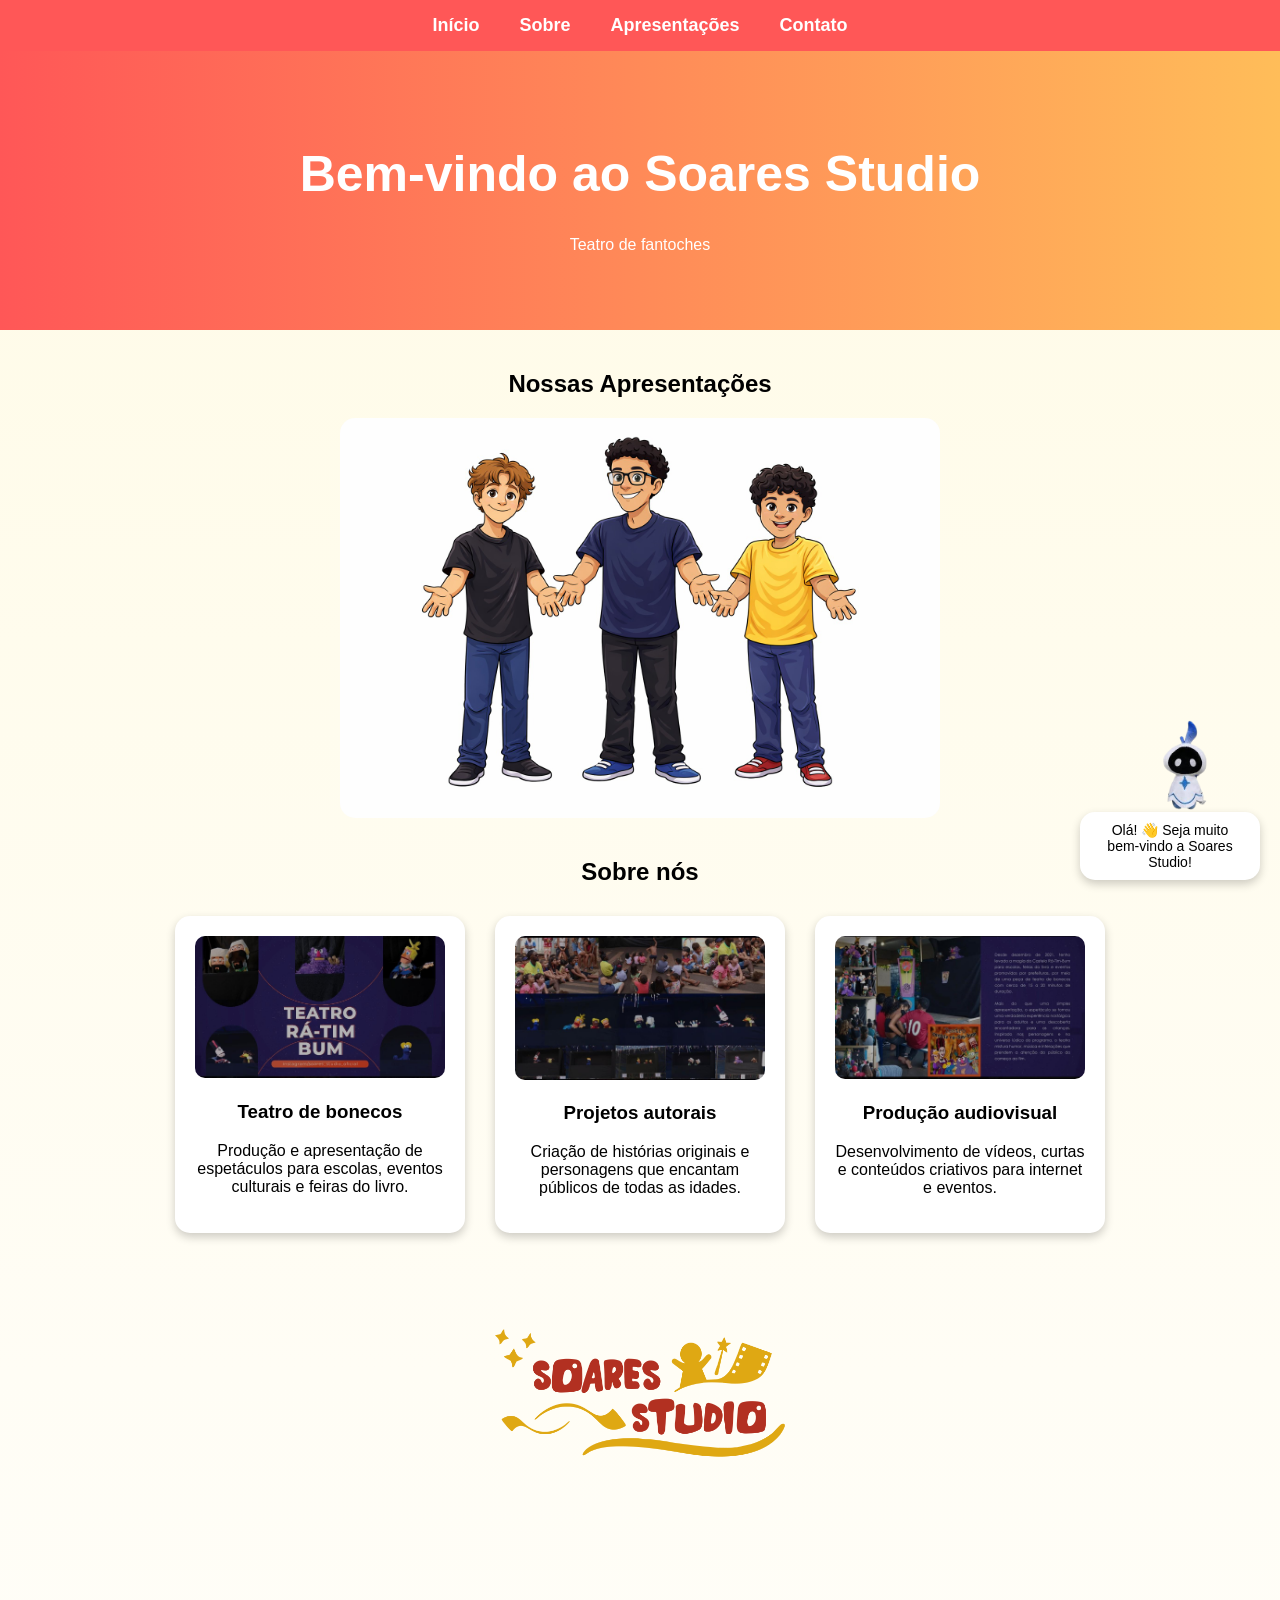
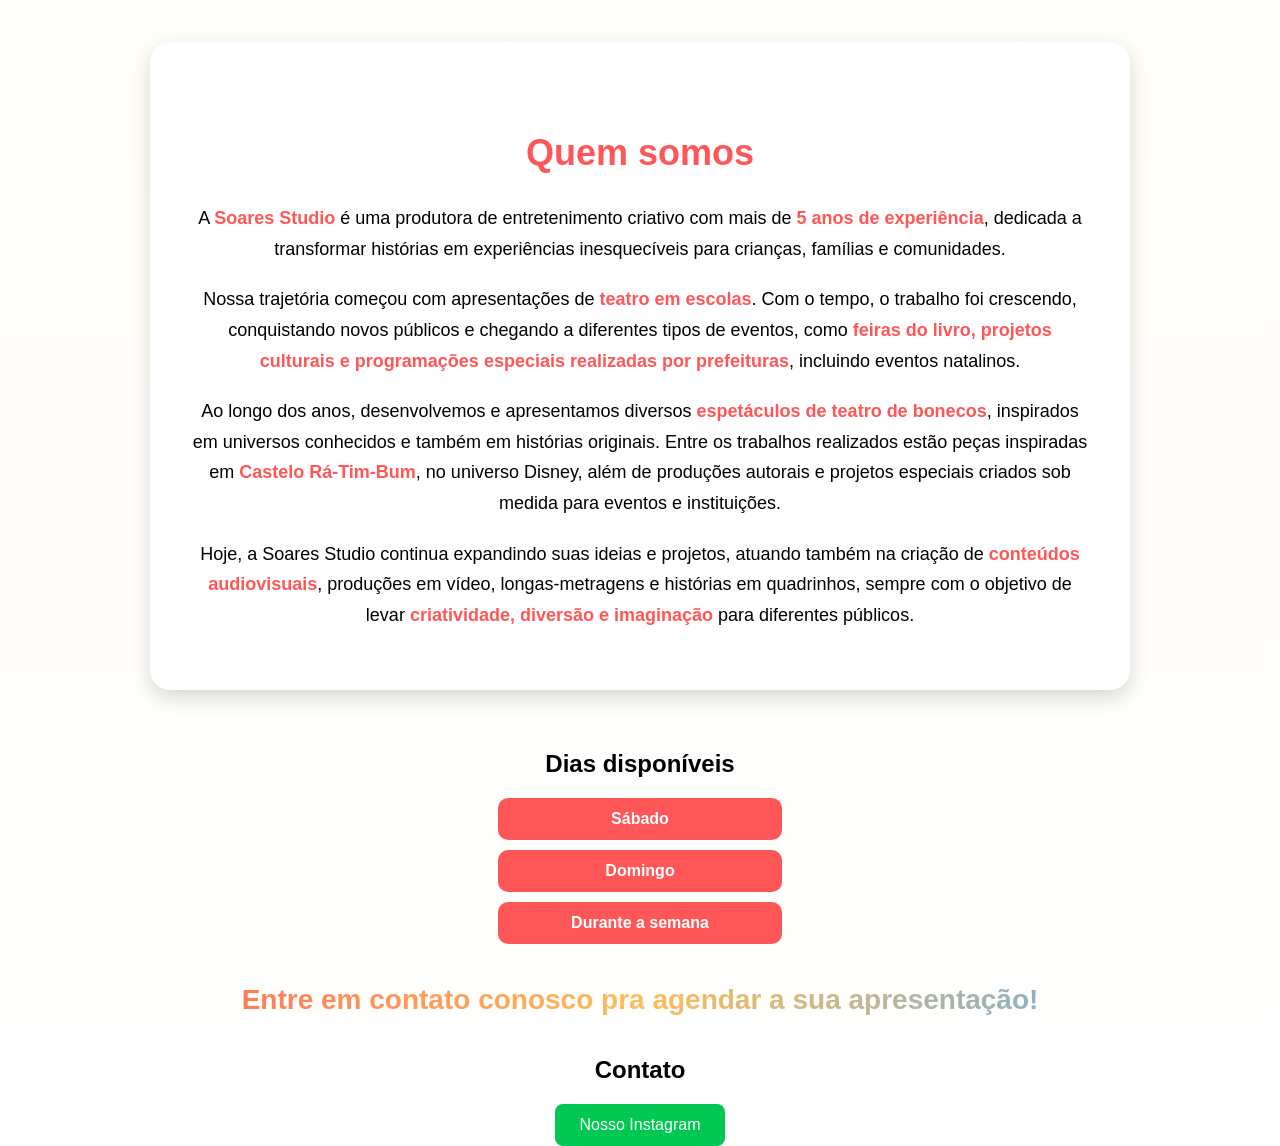
<file: index.html>
<!DOCTYPE html>
<html lang="pt-br">

<head>
<meta charset="UTF-8">
<meta name="viewport" content="width=device-width, initial-scale=1.0">
<title>Soares Studio</title>
<link rel="stylesheet" href="style.css">
</head>

<body>

<nav class="menu">
<a href="#inicio">Início</a>
<a href="#sobre">Sobre</a>
<a href="#apresentacoes">Apresentações</a>
<a href="#contato">Contato</a>
</nav>

<header id="inicio">

<h1>Bem-vindo ao Soares Studio</h1>
<p>Teatro de fantoches</p>

</header>

<section id="apresentacoes">

<h2>Nossas Apresentações</h2>

<div class="carrossel">

<img class="slide" src="foto 1 .jpeg">
<img class="slide" src="foto 2 .jpeg">
<img class="slide" src="foto 3 .jpeg">
<img class="slide" src="foto 5.jpeg">
<img class="slide" src="foto 6 .jpeg">
<img class="slide" src="foto 7.jpeg">

</div>

</section>

<section id="sobre">

<h2>Sobre nós</h2>

<div class="cards">

<div class="card">
<img src="foto 9.jpeg">
<h3>Teatro de bonecos</h3>
<p>Produção e apresentação de espetáculos para escolas, eventos culturais e feiras do livro.</p>
</div>

<div class="card">
<img src="foto 10.jpeg">
<h3>Projetos autorais</h3>
<p>Criação de histórias originais e personagens que encantam públicos de todas as idades.</p>
</div>

<div class="card">
<img src="foto 8 .jpeg">
<h3>Produção audiovisual</h3>
<p>Desenvolvimento de vídeos, curtas e conteúdos criativos para internet e eventos.</p>
</div>

</div>








<img src="logo-amarela-e-vermelho.png" class="foto-historia">




<div class="quem-somos">

<h2>Quem somos</h2>

<p>
A <strong>Soares Studio</strong> é uma produtora de entretenimento criativo
com mais de <strong>5 anos de experiência</strong>, dedicada a transformar
histórias em experiências inesquecíveis para crianças, famílias e comunidades.
</p>

<p>
Nossa trajetória começou com apresentações de <strong>teatro em escolas</strong>.
Com o tempo, o trabalho foi crescendo, conquistando novos públicos e chegando
a diferentes tipos de eventos, como <strong>feiras do livro, projetos culturais
e programações especiais realizadas por prefeituras</strong>, incluindo eventos natalinos.
</p>

<p>
Ao longo dos anos, desenvolvemos e apresentamos diversos
<strong>espetáculos de teatro de bonecos</strong>, inspirados em universos conhecidos
e também em histórias originais. Entre os trabalhos realizados estão peças
inspiradas em <strong>Castelo Rá-Tim-Bum</strong>, no universo Disney,
além de produções autorais e projetos especiais criados sob medida
para eventos e instituições.
</p>

<p>
Hoje, a Soares Studio continua expandindo suas ideias e projetos,
atuando também na criação de <strong>conteúdos audiovisuais</strong>,
produções em vídeo, longas-metragens e histórias em quadrinhos,
sempre com o objetivo de levar <strong>criatividade, diversão e imaginação</strong>
para diferentes públicos.
</p>

</div>


</section>

<section class="dias">

<h2>Dias disponíveis</h2>

<div class="botoes">

<div onclick="mostrarHorarios('sabado')">Sábado</div>
<div onclick="mostrarHorarios('domingo')">Domingo</div>
<div onclick="mostrarHorarios('semana')">Durante a semana</div>

</div>

<div id="horarios" class="horarios"></div>

</section>


<h2 class="chamada">
    Entre em contato conosco pra agendar a sua apresentação!
</h2>

<section id="contato">

<h2>Contato</h2>

<a href="https://www.instagram.com/soares_studio_oficial?igsh=MWh3M2ZyODJnMzVpZA==">
<button>Nosso Instagram</button>
</a>

</section>





<div class="mascote-container">

<img src="images-removebg-preview.png" class="mascote">

<div class="balao">
    Olá! 👋  Seja muito bem-vindo a Soares Studio!

</div>
</div>





<script src="script.js"></script>

</body>
</html>
</file>
<file: style.css>
body{
margin:0;
font-family:Arial;
text-align:center;
background:linear-gradient(
    180deg,
    #fffbe6,
    #fffdf5,
    #ffffff
);
}

html{
scroll-behavior:smooth;
}

.menu{
background:#ff5757;
padding:15px;
display:flex;
justify-content:center;
gap:40px;
position:sticky;
top:0;
}

.menu a{
color:white;
text-decoration:none;
font-weight:bold;
font-size:18px;
}

header{
background:linear-gradient(90deg,#ff5757,#ffbd59);
color:white;
padding:60px;
}

h1{
font-size:50px;
}

h2{
margin-top:40px;
}

.carrossel{
width:600px;
margin:auto;
}

.slide{
width:100%;
border-radius:15px;
display:none;
}

.cards{
display:flex;
justify-content:center;
gap:30px;
flex-wrap:wrap;
margin-top:30px;
}

.card{
background:white;
width:250px;
padding:20px;
border-radius:15px;
box-shadow:0 4px 10px rgba(0,0,0,0.2);
}

.card img{
width:100%;
border-radius:10px;
}

.texto{
max-width:700px;
margin:40px auto;
font-size:18px;
}

.dias{
margin-top:40px;
}

.botoes div{
background:#ff5757;
color:white;
padding:12px;
margin:10px auto;
width:260px;
border-radius:10px;
font-weight:bold;
}

button{
background:#00c853;
border:none;
padding:12px 25px;
color:white;
font-size:16px;
border-radius:8px;
cursor:pointer;
}

button:hover{
background:#00a843;
}

.mascote{
position:fixed;
bottom:90px;
right:50px;
width:80px;
animation:flutuar 3s ease-in-out infinite;
}

@keyframes flutuar{
0%{transform:translateY(0);}
50%{transform:translateY(-15px);}
100%{transform:translateY(0);}
}





.quem-somos{

background:white;
max-width:900px;
margin:60px auto;
padding:40px;

border-radius:20px;

box-shadow:0 8px 20px rgba(0,0,0,0.15);

font-size:18px;
line-height:1.7;

}

.quem-somos h2{

font-size:36px;
color:#ff5757;
margin-bottom:20px;

}

.quem-somos p{

margin-bottom:20px;

}

.quem-somos strong{

color:#ff5757;

}

.foto-historia{
width:25%;
border-radius:15px;
margin-bottom:25px;
}


.mascote-container{
position:fixed;
bottom:20px;
right:20px;
display:flex;
flex-direction:column;
align-items:center;
}

.mascote{
width:90px;
animation:flutuar 3s ease-in-out infinite;
}

.balao{
background:white;
padding:10px 15px;
border-radius:15px;
box-shadow:0 4px 10px rgba(0,0,0,0.2);
margin-top:8px;
font-size:14px;
max-width:150px;
text-align:center;
}

.mascote-container{
position:fixed;
bottom:20px;
right:20px;
display:flex;
flex-direction:column;
align-items:center;
}

.mascote{
width:90px;
animation:flutuar 3s ease-in-out infinite;
}

.balao{
background:white;
padding:10px 15px;
border-radius:15px;
box-shadow:0 4px 10px rgba(0,0,0,0.2);
margin-top:8px;
font-size:14px;
max-width:150px;
text-align:center;
}


.chamada{

font-size:28px;
margin-bottom:20px;

background: linear-gradient(90deg,#ff5757,#ffbd59,#4dabff);

-webkit-background-clip:text;
color:transparent;

font-weight:bold;
}

.horarios{

margin-top:20px;
font-size:18px;
font-weight:bold;

}

.horario{

background:#4dabff;
color:white;

padding:10px;
margin:8px auto;

width:200px;

border-radius:10px;

}

.horario{

background:#4dabff;
color:white;

padding:10px;
margin:8px auto;

width:200px;

border-radius:10px;

cursor:pointer;

transition:0.3s;

}

.horario:hover{

transform:scale(1.1);
background:#ff5757;

}

@media (max-width:768px){

.menu{
flex-direction:column;
gap:10px;
}

.carrossel{
width:90%;
}

.cards{
flex-direction:column;
align-items:center;
}

.card{
width:90%;
}

header{
padding:40px 20px;
}

h1{
font-size:32px;
}

.mascote{
width:70px;
}

}
</file>
